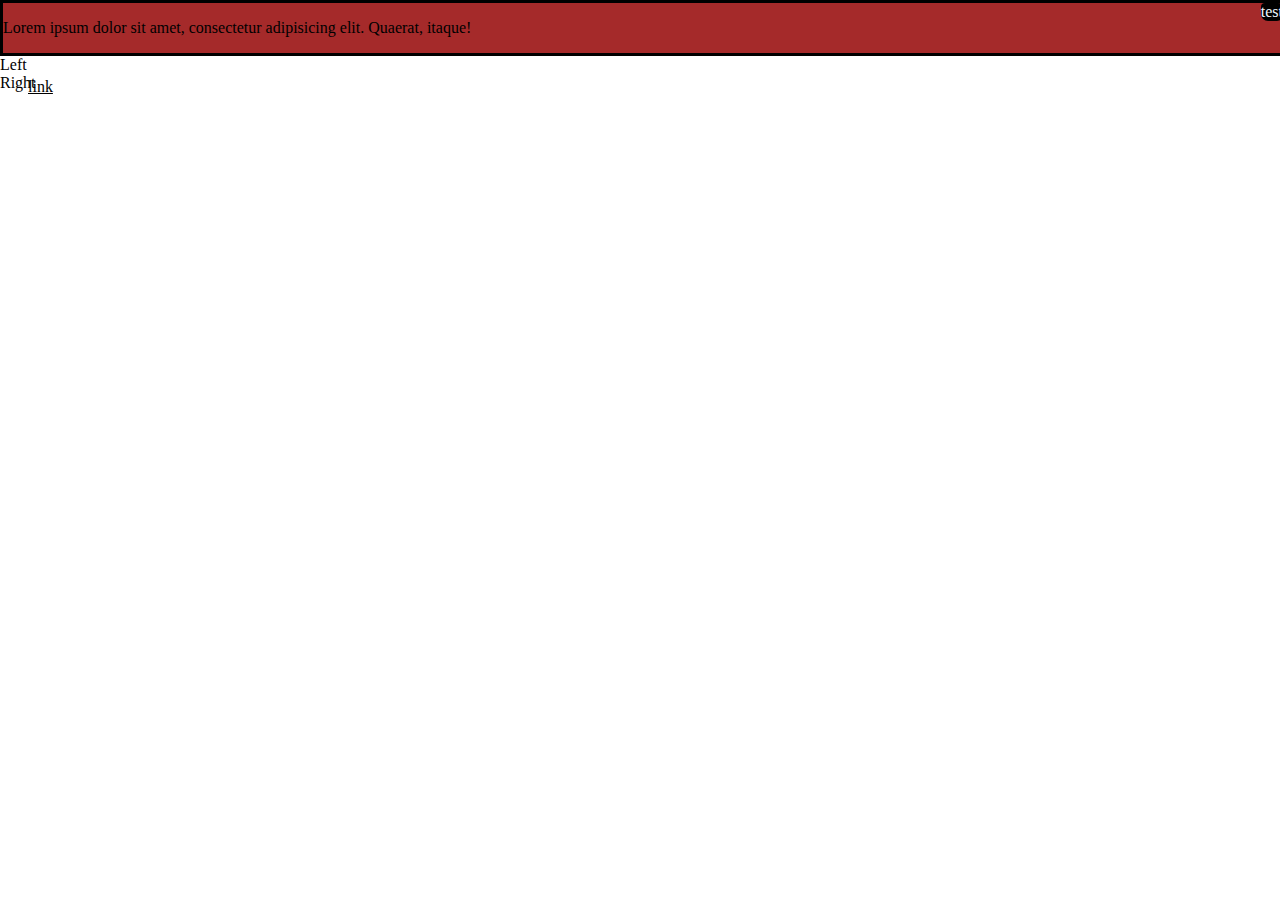
<file: index.html>
<html>
    <head>
        <style>
            body{
                margin: 0;
             
            }
            button{
                padding: 4px 5px 6px 7px;
                margin: 9px 10px 11px 12px;
            }
        </style>
        <link rel="stylesheet" href="style.css">
            
    
        <title> hello</title>
        </head>
    <body>
        <!-- <div style="background-color: black; padding: 8px; color: aliceblue;">sup <span style="color:red;"> Lorem ipsum dolor sit amet consectetur</span><span>adipisicing elit. Sunt, soluta?</span></div>
        <a href="https://www.google.com/maps" target="_blank" style="background-color: green; padding:8px" >test1</a>
        <span style="background-color: blue; padding: 10px; display: inline-block;">inline </span>
        <button>pressss </button> -->

            <div class="holder">
                <div class="content-wrap">
                    <span class="tag">test</span>
                    <p>Lorem ipsum dolor sit amet, consectetur adipisicing elit. Quaerat, itaque!</p>
                    <a href="/" class="link">link</a>
                </div>
            </div>
            <div class="float">
                <div class="left">Left</div>
                <div class="right">Right</div>
            </div>
    </body>
</html>
</file>
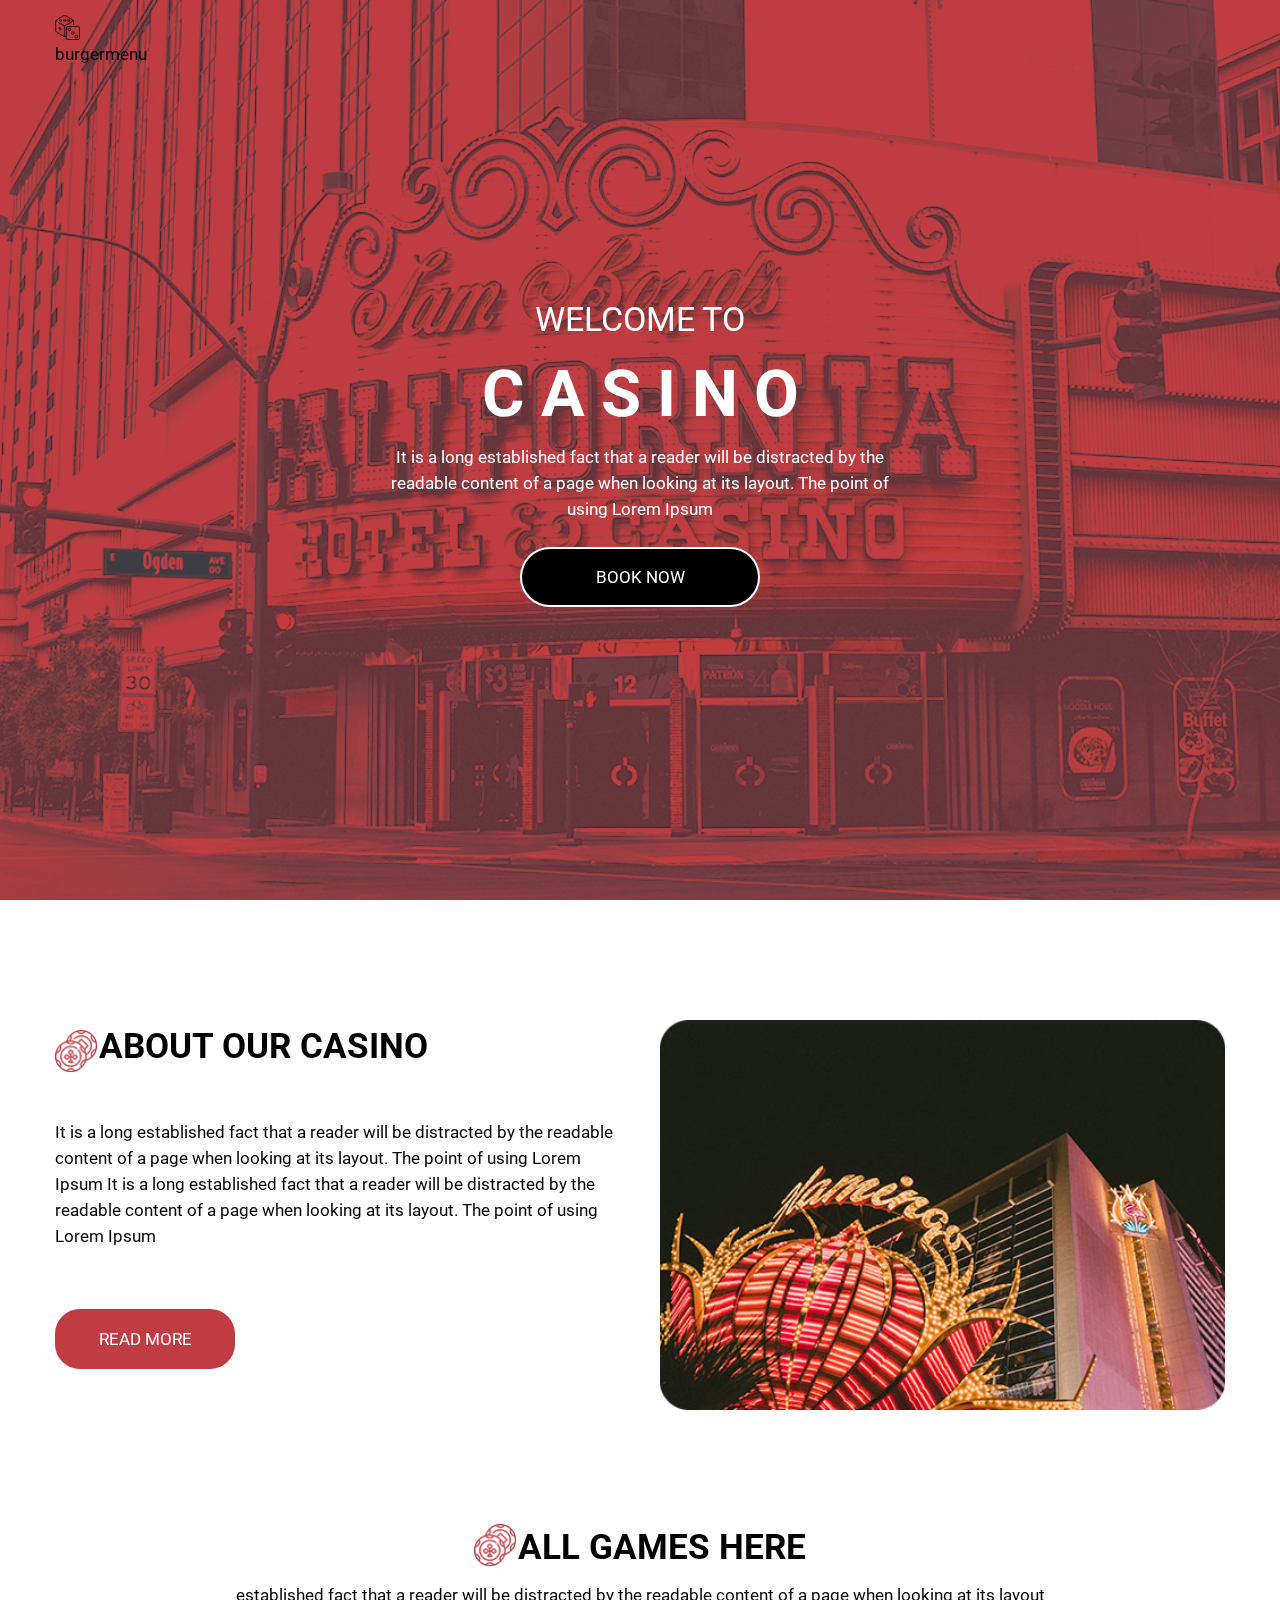
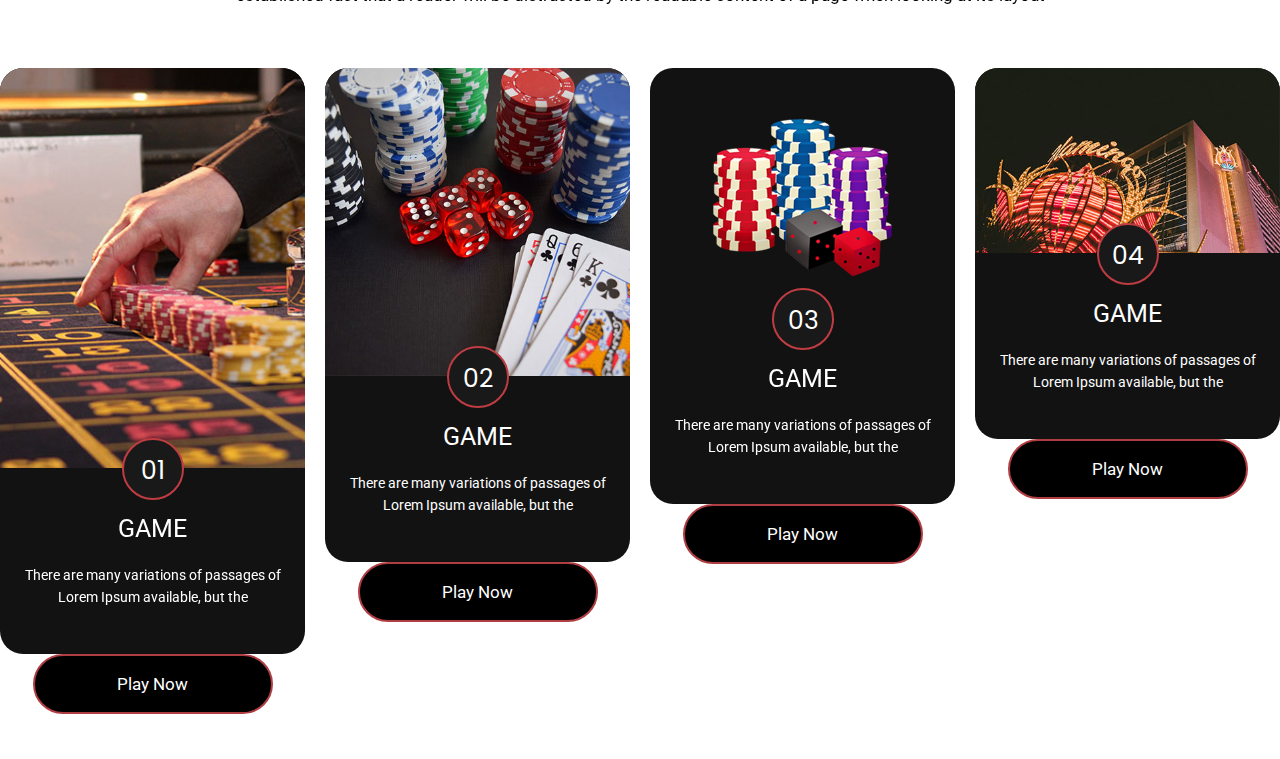
<file: new.html>
<!DOCTYPE html>
<html lang="en">
<head>
    <meta charset="UTF-8">
    <meta http-equiv="X-UA-Compatible" content="IE=edge">
    <meta name="viewport" content="width=device-width, initial-scale=1.0">
    <title>Document</title>
    <link href="https://fonts.googleapis.com/css2?family=Poppins&family=Roboto&display=swap" rel="stylesheet">
    <link rel="stylesheet" href="new.css">
</head>
<body>
    <header id="header">
        <div class="container">
            <div class="logo">
                <a href="/"><img src="./logo.png" alt="xyz company"></a>
            </div>
            <div class="nav">
                    <span>burgermenu</span>
            </div>

        </div>

    </header>
    <main>
        <section class="banner-part">
            <div class="bg-stretch" style="background-image: url('./cover.png');">  </div>
            <div class="banner-content">
                <span class="overline-text">Welcome to </span>
                <h1>C a s i n o</h1>
                <p>It is a long established fact that a reader will be distracted by the readable content of a page when looking at its layout. The point of using Lorem Ipsum</p>
                <a href="#" class="btn primary">Book Now</a>
            </div>

        </section>
        <section class="about-part">
            <div class="container">
                <div class="two-columns">
                    <div class="col">
                    <h2 class="style">About Our Casino</h2>
                    <p>It is a long established fact that a reader will be distracted by the readable content of a page when looking at its layout. The point of using Lorem Ipsum
                        It is a long established fact that a reader will be distracted by the readable content of a page when looking at its layout. The point of using Lorem Ipsum
                    </p>
                    <div class="btn-wrap">
                        <a href="#" class="btn secondary">Read More</a>
                    </div>
                </div>
            
                <div class="col">
                    <div class="image-wrap">
                        <div class="bg-stretch" style="background-image: url('./about.jpg');"></div>

                    </div>
                </div>
            </div>
        </section>
        <section class="products-part">
            <div class="container large">
                <h2 class="style">all games here</h2>
                <p>established fact that a reader   will be distracted by the readable content of a page when looking at its layout</p>
                <div class="four-columns">
                    <div class="col">
                        <div class="product-detail">
                            <div class="product-image">
                                <div class="bg-stretch" style="background-image: url('./pro1.jpg');"></div>
                            </div>
                            <div class="product-content">
                                <div class="product-code">01</div>
                                <h3>Game</h3>
                                <p>There are many variations of passages of Lorem Ipsum available, but the </p>
                            </div>
                        </div>
                        <div class="button-wrap">
                            <a href="#" class="btn primary">play now</a>
                        </div>
                    </div>
                    <div class="col">
                        <div class="product-detail">
                            <div class="product-image">
                                <div class="bg-stretch" style="background-image: url('./pro3.jpg');"></div>
                            </div>
                            <div class="product-content">
                                <div class="product-code">02</div>
                                <h3>Game</h3>
                                <p>There are many variations of passages of Lorem Ipsum available, but the </p>
                            </div>
                        </div>
                        <div class="button-wrap">
                            <a href="#" class="btn primary">play now</a>
                        </div>
                    </div>
                    <div class="col">
                        <div class="product-detail">
                            <div class="product-image">
                                <div><img src="./pro2.png" style="margin-top: 51px;"></div>
                            </div>
                            <div class="product-content">
                                <div class="product-code">03</div>
                                <h3>Game</h3>
                                <p>There are many variations of passages of Lorem Ipsum available, but the </p>
                            </div>
                        </div>
                        <div class="button-wrap">
                            <a href="#" class="btn primary">play now</a>
                        </div>
                    </div>
                    <div class="col">
                        <div class="product-detail">
                            <div class="product-image">
                                <div class="bg-stretch" style="background-image: url('./pro4.jpg');"></div>
                            </div>
                            <div class="product-content">
                                <div class="product-code">04</div>
                                <h3>Game</h3>
                                <p>There are many variations of passages of Lorem Ipsum available, but the </p>
                            </div>
                        </div>
                        <div class="button-wrap">
                            <a href="#" class="btn primary">play now</a>
                        </div>
                    </div>
                    
                </div>
            </div>
    </section>
    <section class="process-part">
        

    </section>

    </main>
    <footer></footer>
</body>
</html>
</file>
<file: style.css>
*{
    color: black;
    
}

.holder{
    background-color: brown;
    border: 3px solid black;
    width:  100%;
    position: relative;
    top:0px;
    right:0px;
}
.tag{
    display: inline-block;
    vertical-align: middle;
    padding: 0px;
    background-color: black;
    color: aliceblue;
    border-radius: 4px 5px 6px 7px;
    position: absolute;
    top:0px;
    right:0px;
}
.link{
    
    position: absolute;
    z-index: 99;
    transform:translate(25px,25px) ;
}
.left{
    display: inline-block;
}
</file>
<file: new.css>
*{
    box-sizing: border-box;
}
body{
padding: 0;
margin: 0;
color: #010304;
font-size: 17px;
line-height: 1.53;
font-family: 'Roboto', sans-serif;
font-weight: 400;
/* font-stretch: ultra-condensed; */
}
/* font-family: 'Roboto', sans-serif; */


.container{
    max-width: 1170px;
    width: 100%;
    margin: 0 auto ;
}
.container.large{
    max-width: 1310px;
}
 
.banner-part{
display: flex;
flex-wrap: wrap;
align-items: center;
justify-content: center;
/* height: 100vh; */
position: relative;
background: color url() repeat 50% 50% /cover;

}        
.banner-part::before{
    content: '';
    height: 100vh;
    display: block;

} 
         
.banner-part::after
{
content: '';
position: absolute;
top: 0;
bottom: 0;
left: 0;
right: 0;
background-color: #bf3d42;
mix-blend-mode: darken;

}     
.bg-stretch{
position: absolute;
top: 0;
left: 0;
right: 0;
bottom: 0;
z-index: 0;
background-repeat: no-repeat;
background-position: center;
background-size: cover;
}
.banner-content{
position: relative;
z-index: 9;
width: 100%;
max-width: 500px;
text-align: center;
color:#fff;
}
.banner-content p{
 margin: 0 0  25px;
}
.overline-text{
    text-transform: uppercase;
    font-size: 34px;
}
h1{
    font-weight: 700;
    font-size: 65px;
    text-transform: uppercase;
    margin: 0 0 ;

}
.btn{
    display: inline-block;
    text-transform: uppercase;
    color: rgb(255, 255, 255);
    text-decoration: none;
    height: 60px;
    padding: 15px;
    display: inline-block;

}
.btn.primary{
    padding: 15px;
    background-color: rgb(0, 0, 0);
    border: 2px solid white;
    min-width: 240px;
    border-radius: 30px;

}
.btn.secondary{
    padding: 15px;
    background-color: #bf3d42;
    border: 2px solid #bf3d42;
    color: white;
    min-width: 180px;
    border-radius: 25px;
    text-align: center;

}
#header{
    position: absolute;
    top: 0;
    left: 0;
    right: 0;
    z-index: 999;
    padding: 15px 50px;
}
a{
    display: inline-block;
    vertical-align: top;
    height: 25px;
     width: 25px;
}
#header.container{
    display: flex;
    flex-wrap: wrap;
    justify-content: space-between;
}
.logo a img{
    display: inline-block;
    vertical-align: top;
    height: 25px;
    width: 25px;
    color: white;
}
.nav span{
    display: block;
}
h2{
    font-size: 35px;
    font-weight: 700;
    text-transform: uppercase;
    margin: 0 0 45px;
    color: black;
}
h3{
    color: white;
    font-size: 25px;
    line-height: 1.3;
    font-weight: 400;
    text-transform: uppercase;
    margin: 0 0 15px;
}
.style{
    position: relative;
    padding-left: 44px;
    display: inline-block;
    vertical-align: top;
}
.style::after{
    content: '';
    width: 42px;
    height: 42px;
    position: absolute;
    top: 10px;
    left: 0;
    background: url('./obj1.png') no-repeat center /cover;
    display: block;
}
.about-part{
    padding: 120px 0;
}
.two-columns,
.four-columns{
    display: flex;
    flex-wrap: wrap;
    margin: 0 -20px;
}
.two-columns .col{
    width: 50%;
    padding: 0 20px;
}
.four-columns{
    margin: 0 -10px;
}
.four-columns .col{
        width: auto;
        flex: 1;
        padding: 0 10px;
}

.about-part .image-wrap{
    position: relative;
    /* width: 500px;
    height: 345px; */
    padding-top: 69%; 
    overflow: hidden;
    border-radius: 23px;
}
.col span img{
    height: 42px;
    width: 42px;

}
.two-columns .col.larg.col{
    width:  58.333%;
}
.two-columns .col.small.col{
    width: 41.666%;
}
.about-part p{
    margin: 0;
}
.about-part .btn-wrap{
    margin-top: 60px;
}
.products-part{
    text-align: center;
}
.products-part h2{
    line-height: 1;
    margin-bottom: 17px;
}
.products-part .style::after{
    top: -6px;
}
.products-part p{
    margin: 0 0 15px;
}
.products-part .four-columns{
    padding: 45px 0;
}
.product-detail{
    background-color: #121212;
    border-radius: 23px;
    overflow: hidden;
}
.products-part .col .product-image{
    height: 400px;
    position: relative;
}
.products-part .col:nth-child(2) .product-image{
    height: 308px;
}
.products-part .col:nth-child(3) .product-image{
    height: 250px;
}
.products-part .col:last-child .product-image{
    height: 185px;
}
.product-content{
    padding: 0 20px 30px;
    font-size: 14px;
    line-height: 1.57;
    color: white;
}
.product-code{
    width: 62px;
    height: 62px;
    border-radius: 50%;
    color: white;
    background-color: #191919;
    font-family: 'Poppins', sans-serif;
    font-size: 25px;
    border: 2px solid #bf3d42;
    /* display: flex;
    flex-wrap: wrap; 
    align-items: center;
     justify-content: center; */
    line-height: 62px;
    text-align: center;
    margin: -30px auto 13px;
    position: relative;
    z-index: 9;
    
}
.product-detail h3{
    margin-bottom: 20px;
}
.products-part .btn-wrap{
    padding: 15px 0;
}
.products-part .btn.primary{
    border-color: #b03d42;
    text-transform: capitalize;
}
/* .process-part{
    background-color: #121212;
} */
</file>
